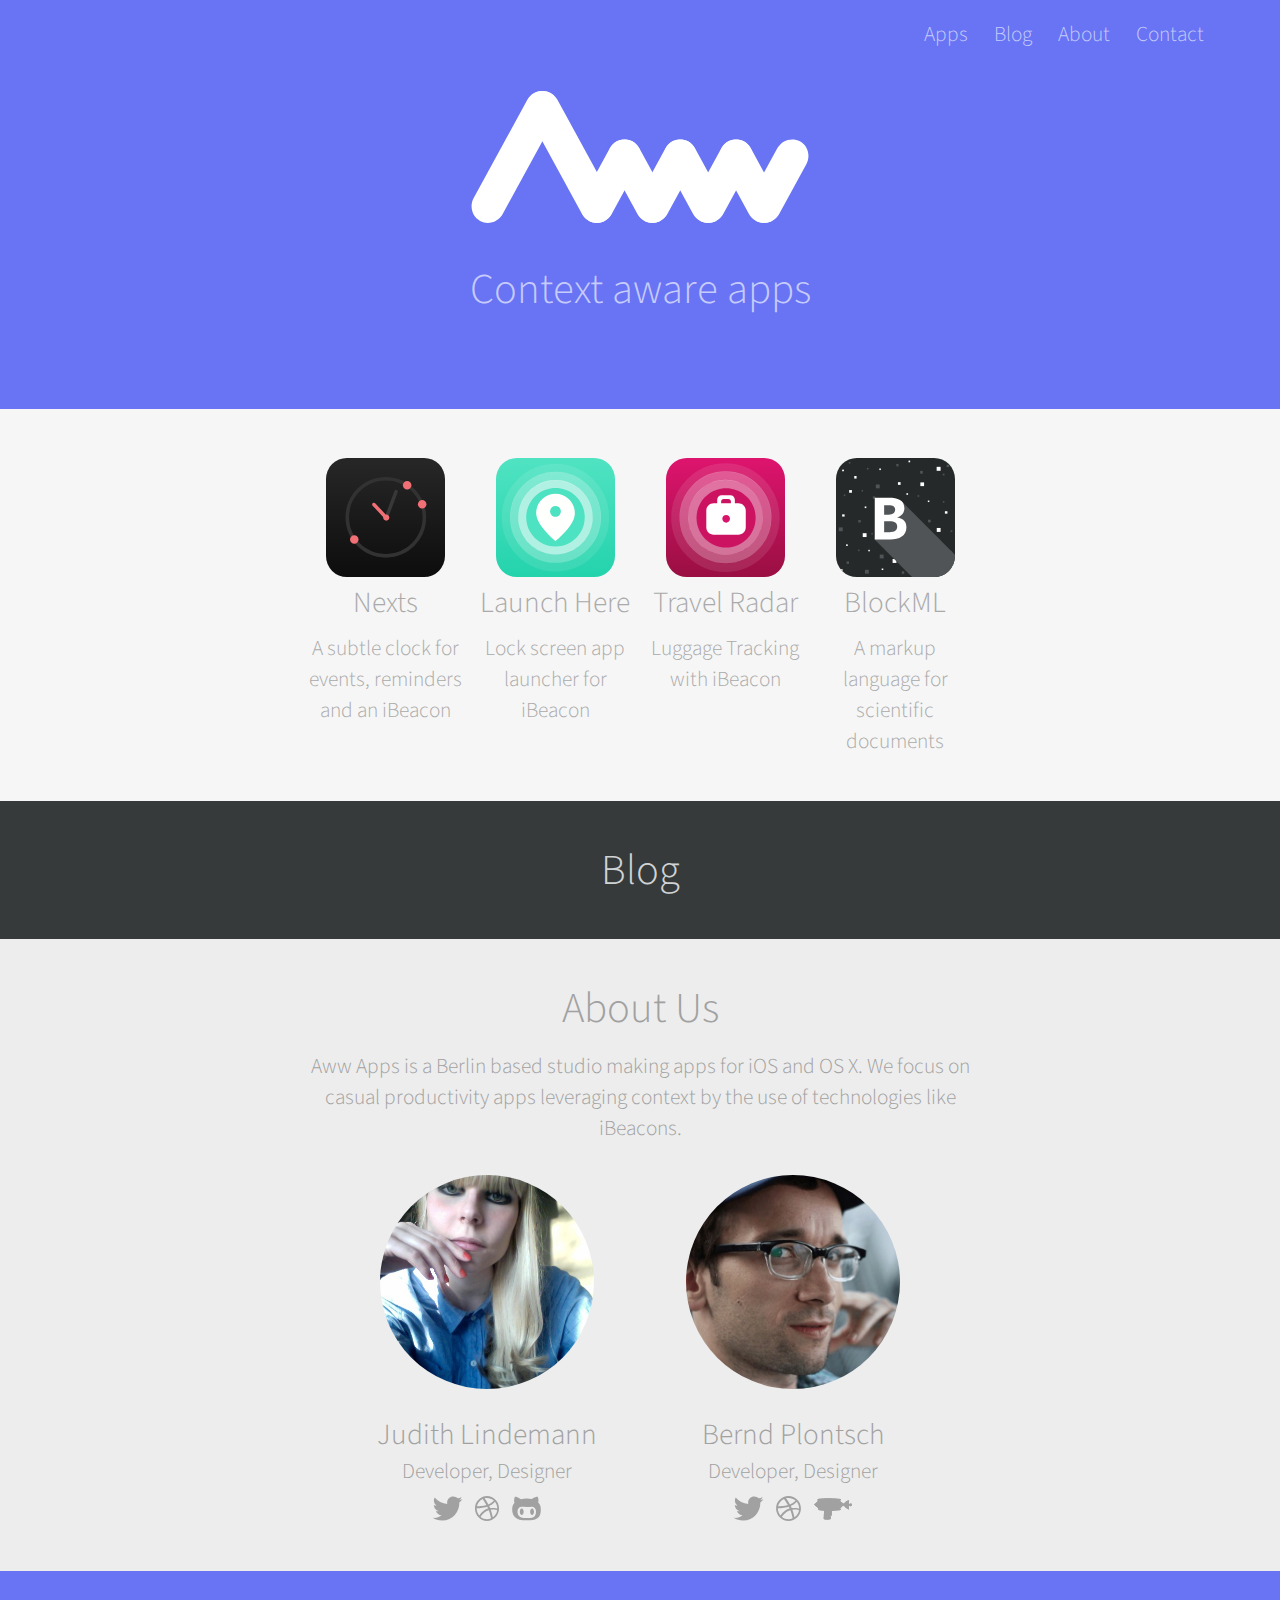
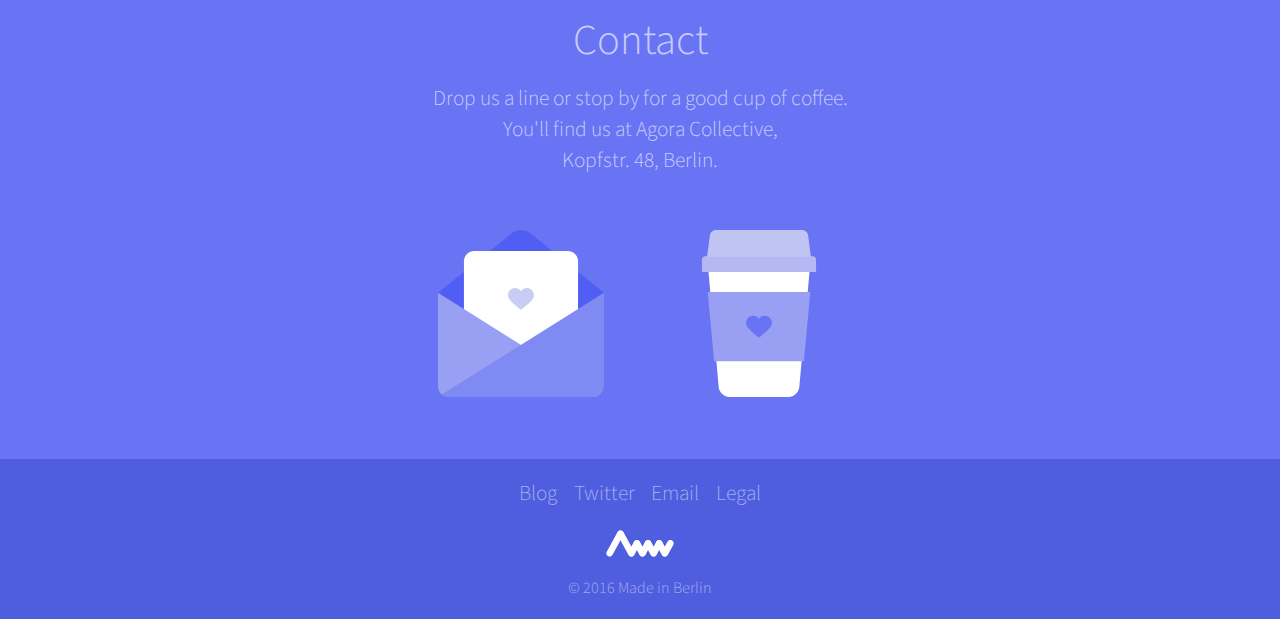
<file: index.html>
<!DOCTYPE html>

<!--
_______                         _______                        
___    |__      ____      __    ___    |_______________________
__  /| |_ | /| / /_ | /| / /    __  /| |__  __ \__  __ \_  ___/
_  ___ |_ |/ |/ /__ |/ |/ /     _  ___ |_  /_/ /_  /_/ /(__  ) 
/_/  |_|___/|__/ ____/|__/      /_/  |_|  .___/_  .___//____/  
                                       /_/     /_/             
-->

<html>
    <head>
        <meta http-equiv = 'Content-Type' content = 'text/html; charset=UTF-8'>
        <meta name="viewport" content="width=device-width, initial-scale=1, maximum-scale=1">
        <title>☆*Aww Apps*☆彡</title>
        <link rel="icon" href="images/favicon.ico" type="image/x-icon" />
        <!--///////////   CSS   ///////////-->
        <link href = 'style.css' type = 'text/css' rel = 'stylesheet' media = 'screen'/>
    </head>
    <body>
<!--
////////////////////////////////////////////////////////////////////////////
                                 HEADER                                
////////////////////////////////////////////////////////////////////////////
-->
        <div id = "header">
            <div class = "out">
                <!-- Navigation -->
                <ul>
                    <li><a href="#apps">Apps</a></li>
                    <li><a href="http://blog.awwapps.com" target="_blank">Blog</a></li>
                    <li><a href="#about">About</a></li>
                    <li><a href="#contact">Contact</a></li>
                </ul>

                <div class = "in">
                    <img src="images/logo.svg" alt = "logo">
                    <h1>Context aware apps</h1>
                </div>
            </div>
        </div>
<!--
////////////////////////////////////////////////////////////////////////////
                                   APPS                                
////////////////////////////////////////////////////////////////////////////
-->
        <div id = "apps">
            <div class = "out">
                <div class = "in">
                    
                    <div class = "grid">
                        <div class = "col">
                            <a href="http://nexts.awwapps.com" title="Nexts for iOS – A subtle clock for events, reminders and an iBeacon" target="_blank">
                                <img src="images/AppIcon_Nexts.svg" alt = "icon">
                                <h3>Nexts</h3>
                            </a>
                            <p>A subtle clock for events, reminders and an iBeacon</p>
                        </div>
                        <div class = "col">
                            <a href="http://launchhere.awwapps.com" title="Launch Here for iOS – Lock screen app launcher for iBeacon" target="_blank">
                                <img src="images/AppIcon_Placed.svg" alt = "icon">
                                <h3>Launch Here</h3>
                            </a>
                            <p>Lock screen app launcher for iBeacon</p>
                        </div>
                        <div class = "col">
                            <a href="http://travelradar.awwapps.com" title="Travel Radar for iOS – Luggage Tracking with iBeacon" target="_blank">
                                <img src="images/AppIcon_TravelRadar.svg" alt = "icon">
                                <h3>Travel Radar</h3>
                            </a>
                            <p>Luggage Tracking with iBeacon</p>
                        </div>
                        <div class = "col">
                            <a href="http://blockml.awwapps.com" title="BlockML – A markup language for scientific documents" target="_blank">
                                <img src="images/AppIcon_BlockML.svg" alt = "icon">
                                <h3>BlockML</h3>
                            </a>
                            <p>A markup language for scientific documents</p>
                        </div>
                    </div>
                </div>
            </div>
        </div>
<!--
////////////////////////////////////////////////////////////////////////////
                                   BLOG                               
////////////////////////////////////////////////////////////////////////////
-->
        <div id = "blog">
            <div class = "out">
                <div class = "in">
                    <a href="http://blog.awwapps.com" target="_blank">
                        <h1>Blog</h1>
                    </a>
                </div>
            </div>
        </div>

<!--
////////////////////////////////////////////////////////////////////////////
                                   ABOUT                              
////////////////////////////////////////////////////////////////////////////
-->
        <div id = "about">
            <div class = "out">
                <div class = "in">
                    <h1>About Us</h1>
                    <p>Aww Apps is a Berlin based studio making apps for iOS and OS X. We focus on casual productivity apps leveraging context by the use of technologies like iBeacons.</p>
                    <div class = "grid">
                        <div class = "col">
                            <img class = "face" src="images/judith.jpg" alt = "Face">
                            <h3>Judith Lindemann</h3>
                            <p>Developer, Designer</p>
                            <ul>
                                <li><a href="https://twitter.com/L_INDEMANN" target="_blank"><img src="images/twitter.svg"></a></li>
                                <li><a href="http://dribbble.com/LINDEMANN" target="_blank"><img src="images/dribbble.svg"></a></li>
                                <li><a href="https://github.com/Lindemann" target="_blank"><img src="images/git.svg"></a></li>
                            </ul>
                        </div>
                        <div class = "col">
                            <img class = "face" src="images/bernd.jpg" alt = "Face">
                            <h3>Bernd Plontsch</h3>
                            <p>Developer, Designer</p>
                            <ul>
                                <li><a href="https://twitter.com/berndplontsch" target="_blank"><img src="images/twitter.svg"></a></li>
                                <li><a href="http://dribbble.com/ohrobot" target="_blank"><img src="images/dribbble.svg"></a></li>
                                <li><a href="http://fiesefalle.de" target="_blank"><img class = "laser" src="images/blog.svg"></a></li>
                            </ul>
                        </div>
                    </div>
                </div>
            </div>
        </div>
<!--
////////////////////////////////////////////////////////////////////////////
                                 CONTACT                              
////////////////////////////////////////////////////////////////////////////
-->
        <div id = "contact">
            <div class = "out">
                <div class = "in">
                    <h1>Contact</h1>
                    <p>Drop us a line or stop by for a good cup of coffee. </br>You'll find us at Agora Collective, </br>Kopfstr. 48, Berlin.</p>
                    <div class = "grid">
                        <div class = "col">
                            <a href="mailto:Hello@AwwApps.com"><img src="images/mail.svg"></a>
                        </div>
                        <div class = "col">
                            <a href="http://goo.gl/maps/2XbIa" target="_blank"><img src="images/coffee.svg"></a>
                        </div>
                    </div>
                </div>
            </div>
        </div>

<!--
////////////////////////////////////////////////////////////////////////////
                                   FOOTER                                
////////////////////////////////////////////////////////////////////////////
-->
        <div id = "footer">
            <div class = "out">
                <div class = "in">
                    <ul>
                        <li><a href="http://blog.awwapps.com" target="_blank">Blog</a></li>
                        <li><a href="https://twitter.com/awwapps" target="_blank">Twitter</a></li>
                        <li><a href="mailto:Hello@AwwApps.com">Email</a></li>
                        <li><a href="impressum.html" target="_blank">Legal</a></li>
                    </ul>
                    <a href="index.html">
                        <img src="images/logo.svg" alt = "logo">
                    </a>
                    <p class = "small">© 2016 Made in Berlin</p>
                </div>
            </div>
        </div>
        <script>
            (function(i,s,o,g,r,a,m){i['GoogleAnalyticsObject']=r;i[r]=i[r]||function(){
            (i[r].q=i[r].q||[]).push(arguments)},i[r].l=1*new Date();a=s.createElement(o),
            m=s.getElementsByTagName(o)[0];a.async=1;a.src=g;m.parentNode.insertBefore(a,m)
            })(window,document,'script','//www.google-analytics.com/analytics.js','ga');

            ga('create', 'UA-43194424-1', 'awwapps.com');
            ga('send', 'pageview');
        </script>
    </body>
</html>
</file>
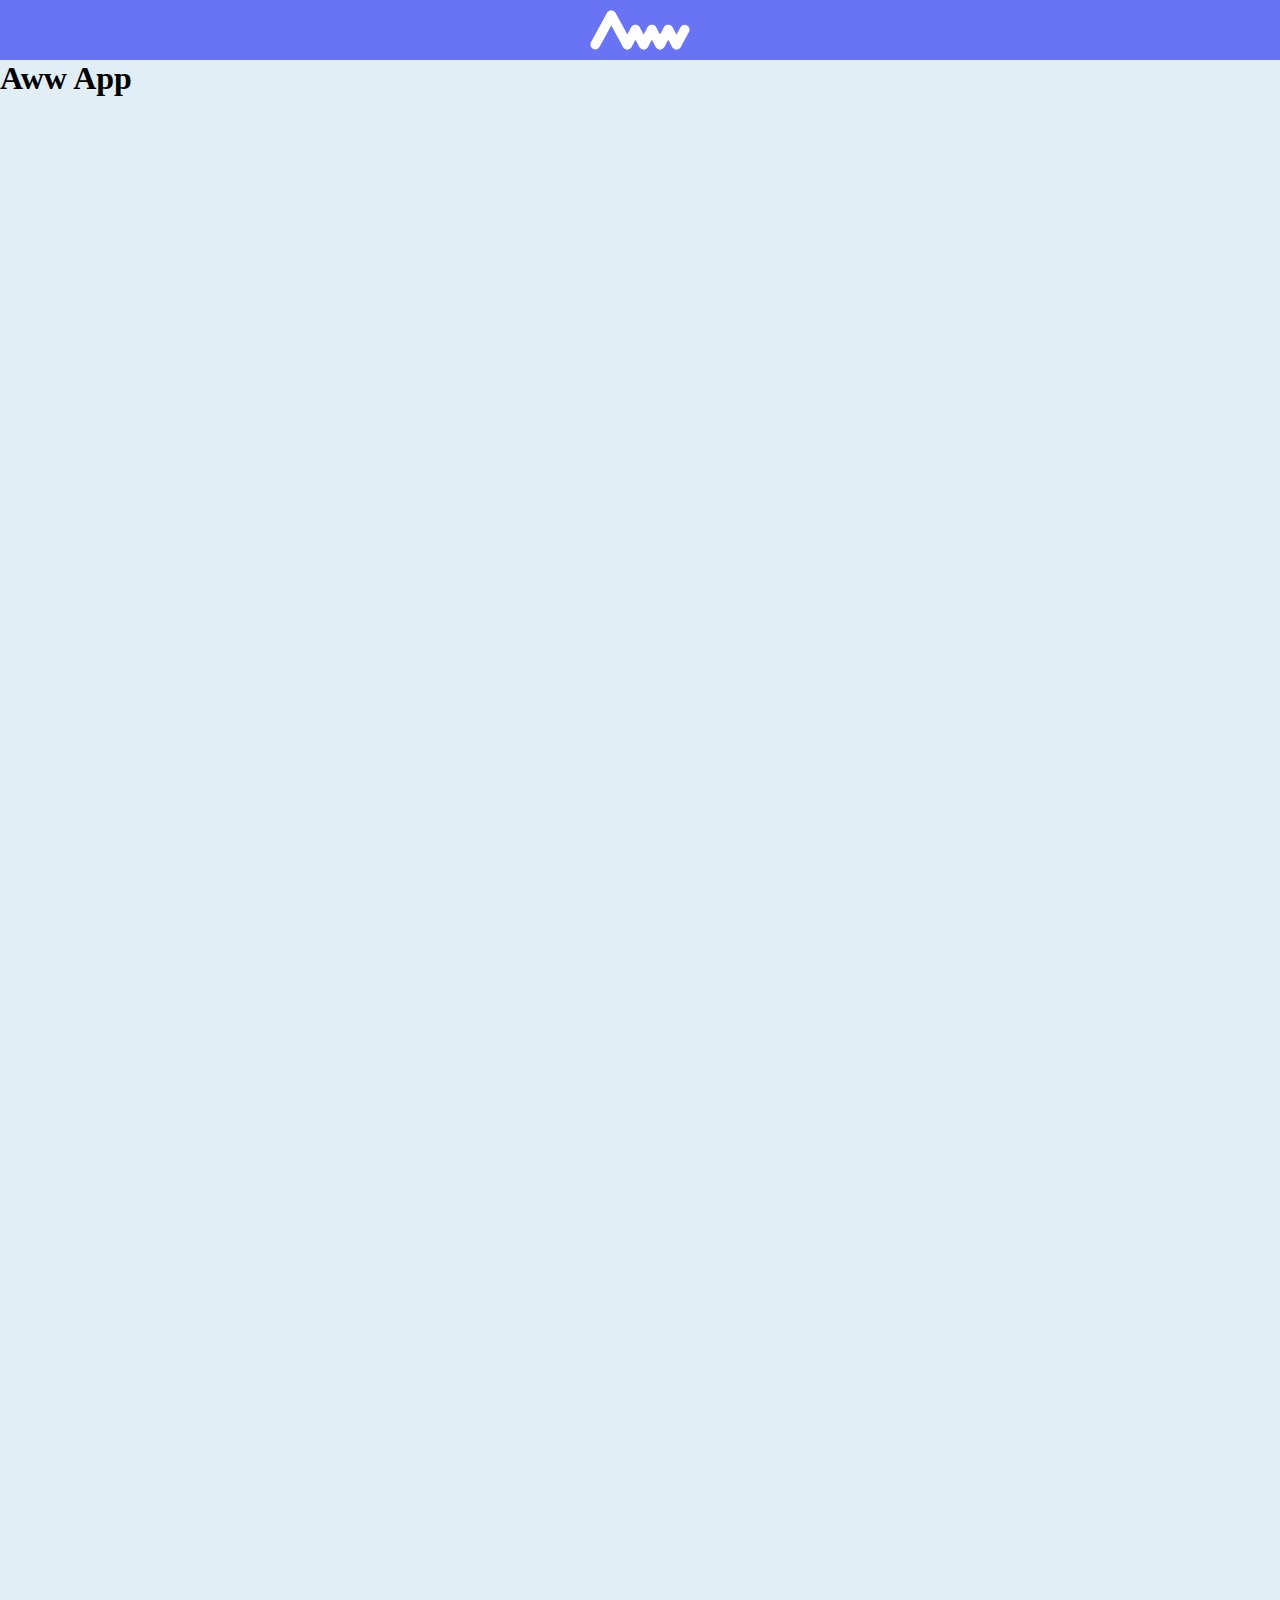
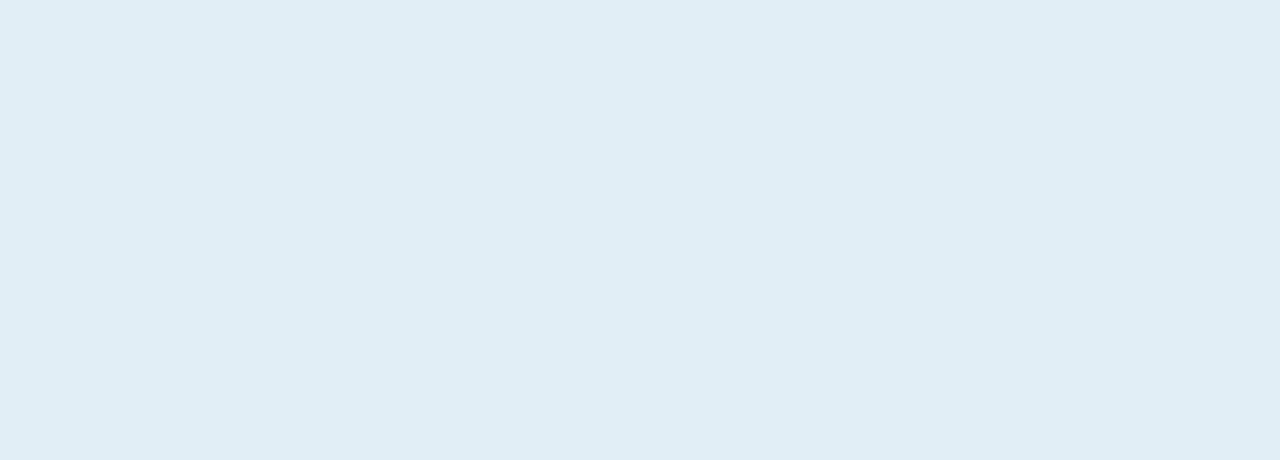
<file: Aww Bar/index.html>
<!DOCTYPE html>
<html>
    <head>
        <meta http-equiv = 'Content-Type' content = 'text/html; charset=UTF-8'>
        <title>Aww Bar</title>
        <link href = 'style.css' type = 'text/css' rel = 'stylesheet' media = 'screen'/>
    </head>
    <body>
<!--
////////////////////////////////////////////////////////////////////////////
                                AWW BAR                                
////////////////////////////////////////////////////////////////////////////
-->
        <div id = "awwBar">
            <a href="http://awwapps.com">
                <img src="awwBarLogo.svg" alt = "logo">
            </a>
        </div>
        
<!--
////////////////////////////////////////////////////////////////////////////
                                 HEADER                                
////////////////////////////////////////////////////////////////////////////
-->
        <div id = "header">
            <h1>Aww App</h1>
        </div>


        
    </body>
</html>
</file>
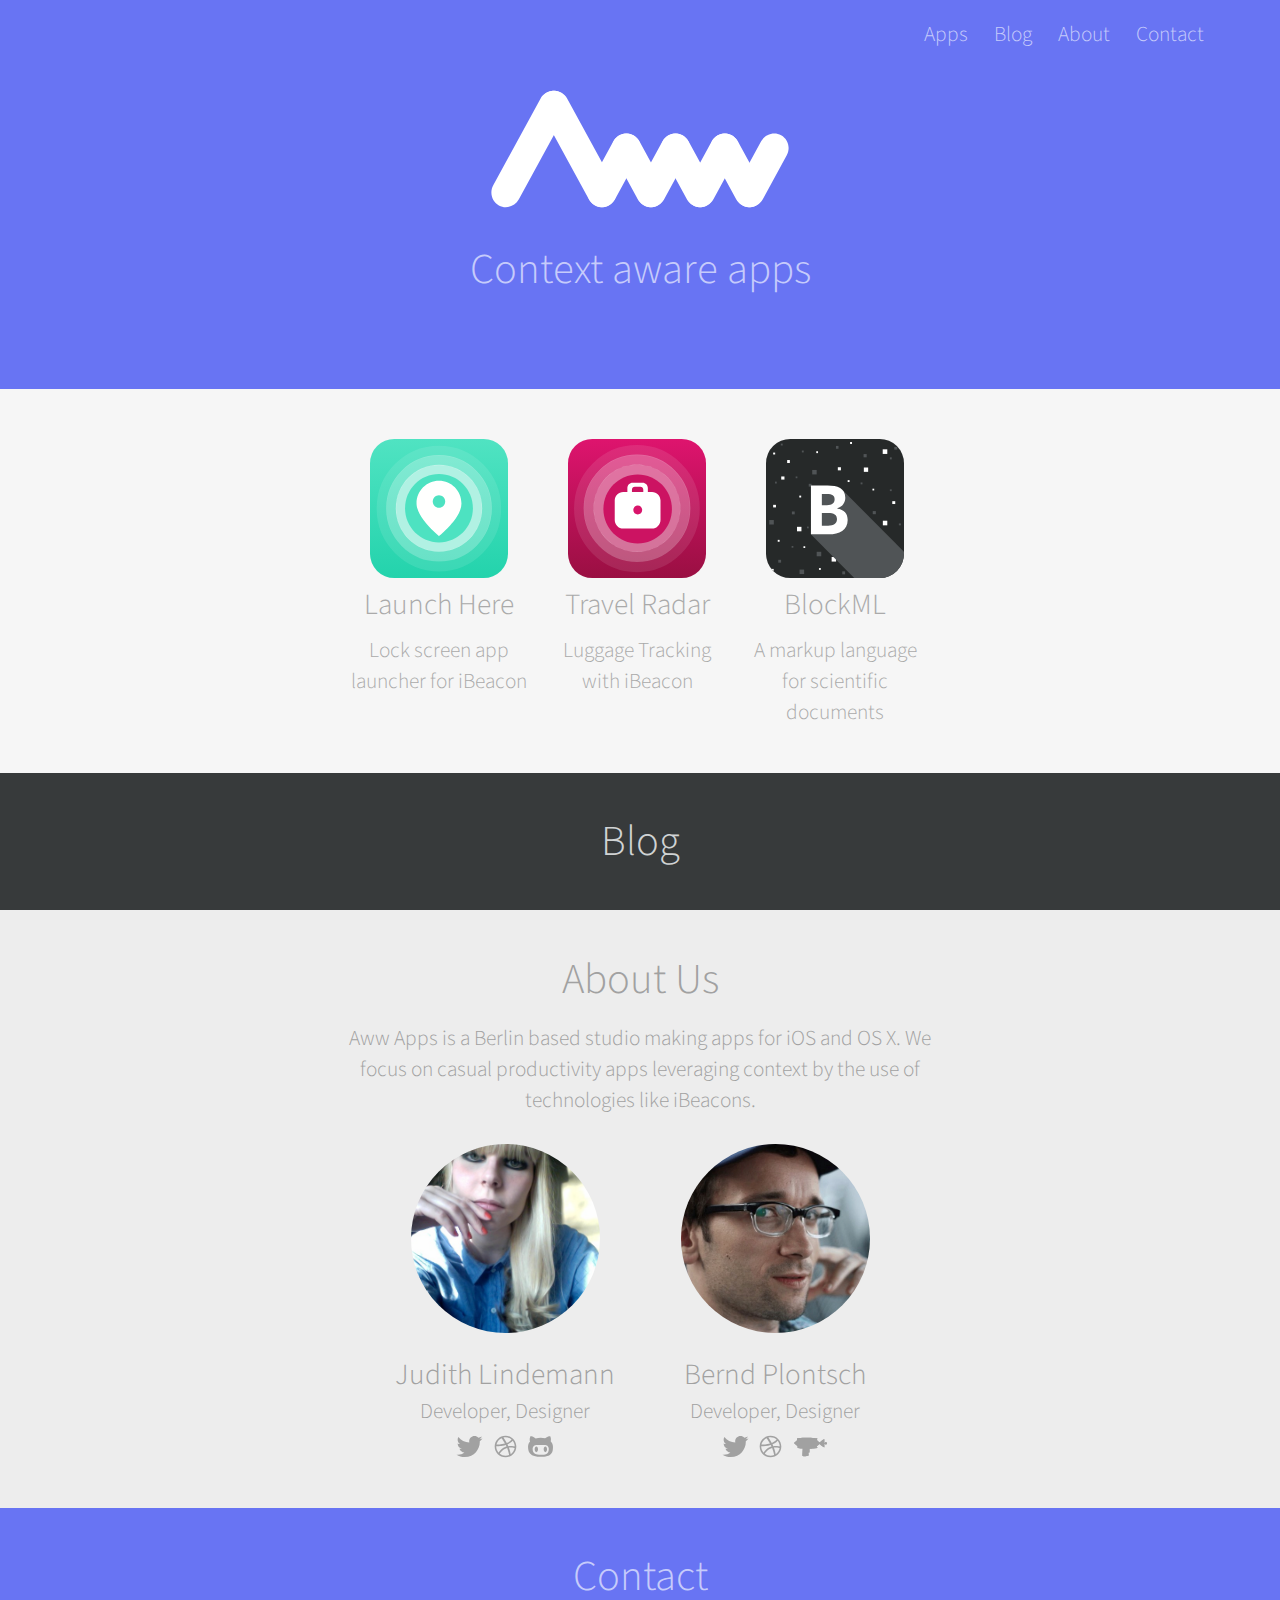
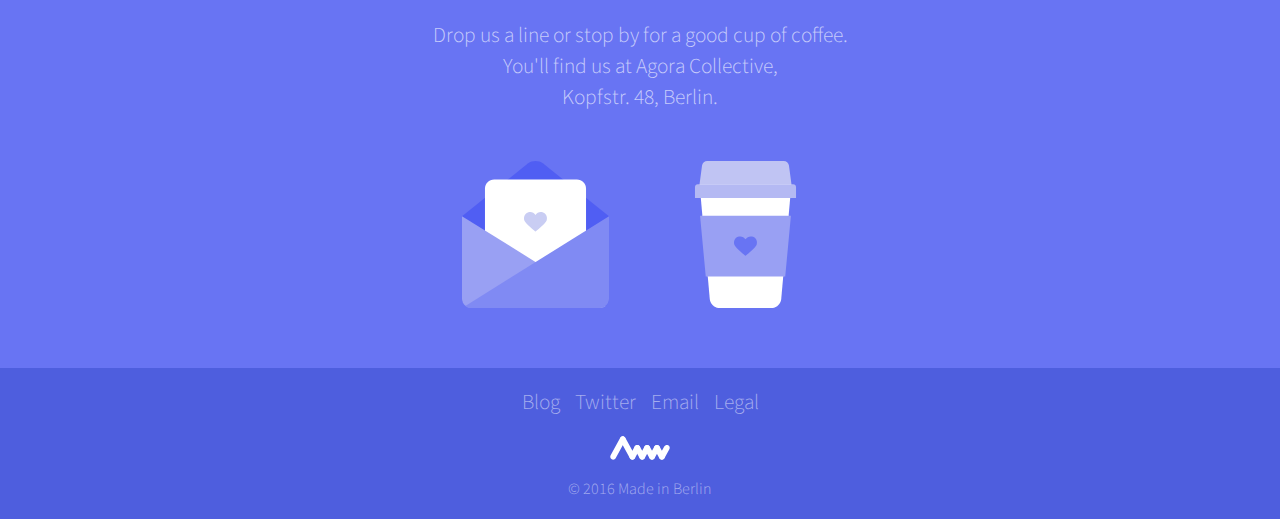
<file: Old Version/index.html>
<!DOCTYPE html>

<!--
_______                         _______                        
___    |__      ____      __    ___    |_______________________
__  /| |_ | /| / /_ | /| / /    __  /| |__  __ \__  __ \_  ___/
_  ___ |_ |/ |/ /__ |/ |/ /     _  ___ |_  /_/ /_  /_/ /(__  ) 
/_/  |_|___/|__/ ____/|__/      /_/  |_|  .___/_  .___//____/  
                                       /_/     /_/             
-->

<html>
    <head>
        <meta http-equiv = 'Content-Type' content = 'text/html; charset=UTF-8'>
        <meta name="viewport" content="width=device-width, initial-scale=1, maximum-scale=1">
        <title>☆*Aww Apps*☆彡</title>
        <link rel="icon" href="images/favicon.ico" type="image/x-icon" />
        <!--///////////   CSS   ///////////-->
        <link href = 'style.css' type = 'text/css' rel = 'stylesheet' media = 'screen'/>
    </head>
    <body>
<!--
////////////////////////////////////////////////////////////////////////////
                                 HEADER                                
////////////////////////////////////////////////////////////////////////////
-->
        <div id = "header">
            <div class = "out">
                <!-- Navigation -->
                <ul>
                    <li><a href="#apps">Apps</a></li>
                    <li><a href="http://blog.awwapps.com" target="_blank">Blog</a></li>
                    <li><a href="#about">About</a></li>
                    <li><a href="#contact">Contact</a></li>
                </ul>

                <div class = "in">
                    <img src="images/logo.svg" alt = "logo">
                    <h1>Context aware apps</h1>
                </div>
            </div>
        </div>
<!--
////////////////////////////////////////////////////////////////////////////
                                   APPS                                
////////////////////////////////////////////////////////////////////////////
-->
        <div id = "apps">
            <div class = "out">
                <div class = "in">
                    
                    <div class = "grid">
                        <div class = "col">
                            <a href="http://launchhere.awwapps.com" target="_blank">
                                <img src="images/AppIcon_Placed.svg" alt = "icon">
                                <h3>Launch Here</h3>
                            </a>
                            <p>Lock screen app launcher for iBeacon</p>
                        </div>
                        <div class = "col">
                            <a href="http://travelradar.awwapps.com" target="_blank">
                                <img src="images/AppIcon_TravelRadar.svg" alt = "icon">
                                <h3>Travel Radar</h3>
                            </a>
                            <p>Luggage Tracking with iBeacon</p>
                        </div>
                        <div class = "col">
                            <a href="http://blockml.awwapps.com" target="_blank">
                                <img src="images/AppIcon_BlockML.svg" alt = "icon">
                                <h3>BlockML</h3>
                            </a>
                            <p>A markup language for scientific documents</p>
                        </div>
                    </div>
                </div>
            </div>
        </div>
<!--
////////////////////////////////////////////////////////////////////////////
                                   BLOG                               
////////////////////////////////////////////////////////////////////////////
-->
        <div id = "blog">
            <div class = "out">
                <div class = "in">
                    <a href="http://blog.awwapps.com" target="_blank">
                        <h1>Blog</h1>
                    </a>
                </div>
            </div>
        </div>

<!--
////////////////////////////////////////////////////////////////////////////
                                   ABOUT                              
////////////////////////////////////////////////////////////////////////////
-->
        <div id = "about">
            <div class = "out">
                <div class = "in">
                    <h1>About Us</h1>
                    <p>Aww Apps is a Berlin based studio making apps for iOS and OS X. We focus on casual productivity apps leveraging context by the use of technologies like iBeacons.</p>
                    <div class = "grid">
                        <div class = "col">
                            <img class = "face" src="images/judith.jpg" alt = "Face">
                            <h3>Judith Lindemann</h3>
                            <p>Developer, Designer</p>
                            <ul>
                                <li><a href="https://twitter.com/L_INDEMANN" target="_blank"><img src="images/twitter.svg"></a></li>
                                <li><a href="http://dribbble.com/LINDEMANN" target="_blank"><img src="images/dribbble.svg"></a></li>
                                <li><a href="https://github.com/Lindemann" target="_blank"><img src="images/git.svg"></a></li>
                            </ul>
                        </div>
                        <div class = "col">
                            <img class = "face" src="images/bernd.jpg" alt = "Face">
                            <h3>Bernd Plontsch</h3>
                            <p>Developer, Designer</p>
                            <ul>
                                <li><a href="https://twitter.com/berndplontsch" target="_blank"><img src="images/twitter.svg"></a></li>
                                <li><a href="http://dribbble.com/ohrobot" target="_blank"><img src="images/dribbble.svg"></a></li>
                                <li><a href="http://fiesefalle.de" target="_blank"><img class = "laser" src="images/blog.svg"></a></li>
                            </ul>
                        </div>
                    </div>
                </div>
            </div>
        </div>
<!--
////////////////////////////////////////////////////////////////////////////
                                 CONTACT                              
////////////////////////////////////////////////////////////////////////////
-->
        <div id = "contact">
            <div class = "out">
                <div class = "in">
                    <h1>Contact</h1>
                    <p>Drop us a line or stop by for a good cup of coffee. </br>You'll find us at Agora Collective, </br>Kopfstr. 48, Berlin.</p>
                    <div class = "grid">
                        <div class = "col">
                            <a href="mailto:Hello@AwwApps.com"><img src="images/mail.svg"></a>
                        </div>
                        <div class = "col">
                            <a href="http://goo.gl/maps/2XbIa" target="_blank"><img src="images/coffee.svg"></a>
                        </div>
                    </div>
                </div>
            </div>
        </div>

<!--
////////////////////////////////////////////////////////////////////////////
                                   FOOTER                                
////////////////////////////////////////////////////////////////////////////
-->
        <div id = "footer">
            <div class = "out">
                <div class = "in">
                    <ul>
                        <li><a href="http://blog.awwapps.com" target="_blank">Blog</a></li>
                        <li><a href="https://twitter.com/awwapps" target="_blank">Twitter</a></li>
                        <li><a href="mailto:Hello@AwwApps.com">Email</a></li>
                        <li><a href="impressum.html" target="_blank">Legal</a></li>
                    </ul>
                    <a href="index.html">
                        <img src="images/logo.svg" alt = "logo">
                    </a>
                    <p class = "small">© 2016 Made in Berlin</p>
                </div>
            </div>
        </div>
        <script>
            (function(i,s,o,g,r,a,m){i['GoogleAnalyticsObject']=r;i[r]=i[r]||function(){
            (i[r].q=i[r].q||[]).push(arguments)},i[r].l=1*new Date();a=s.createElement(o),
            m=s.getElementsByTagName(o)[0];a.async=1;a.src=g;m.parentNode.insertBefore(a,m)
            })(window,document,'script','//www.google-analytics.com/analytics.js','ga');

            ga('create', 'UA-43194424-1', 'awwapps.com');
            ga('send', 'pageview');
        </script>
    </body>
</html>
</file>
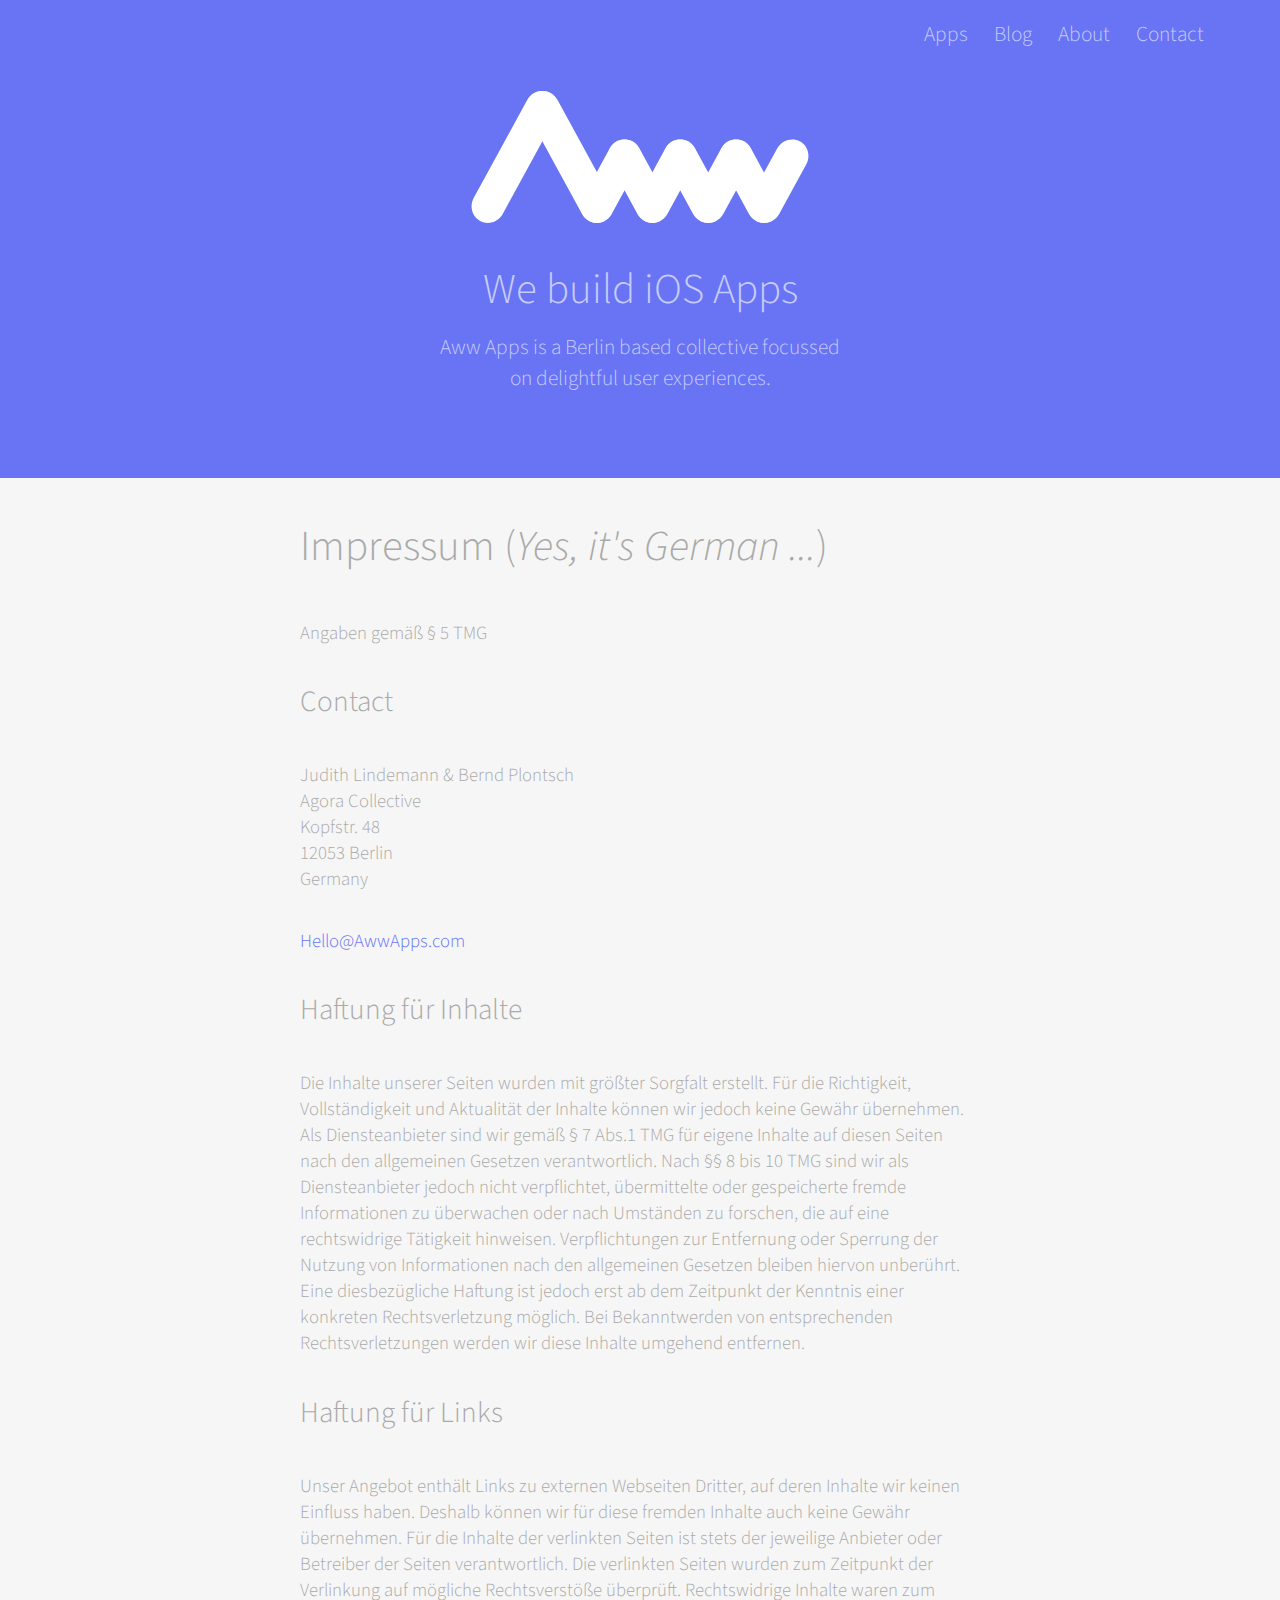
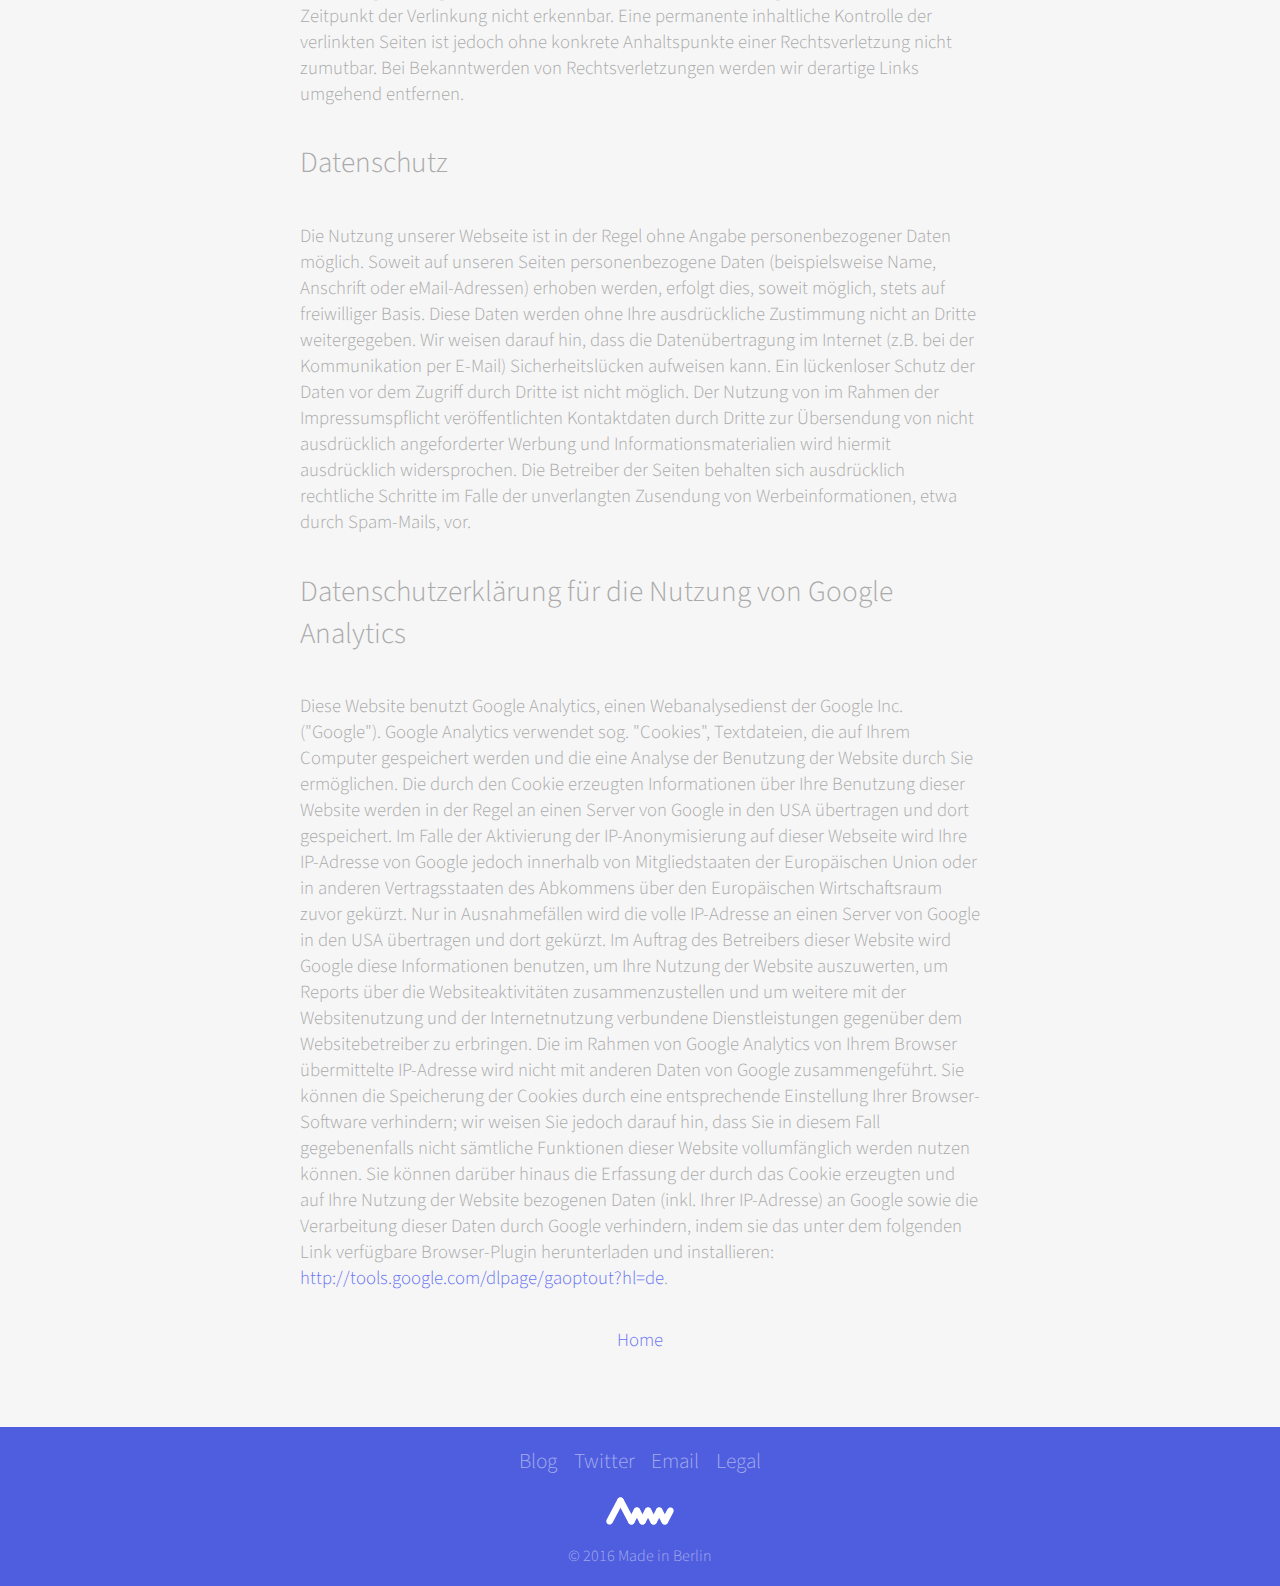
<file: impressum.html>
<!DOCTYPE html>

<!--
_______                         _______                        
___    |__      ____      __    ___    |_______________________
__  /| |_ | /| / /_ | /| / /    __  /| |__  __ \__  __ \_  ___/
_  ___ |_ |/ |/ /__ |/ |/ /     _  ___ |_  /_/ /_  /_/ /(__  ) 
/_/  |_|___/|__/ ____/|__/      /_/  |_|  .___/_  .___//____/  
                                       /_/     /_/             
-->

<html>
    <head>
        <meta http-equiv = 'Content-Type' content = 'text/html; charset=UTF-8'>
        <meta name="viewport" content="width=device-width, initial-scale=1, maximum-scale=1">
        <title>☆*Aww Apps*☆彡</title>
        <link rel="icon" href="images/favicon.ico" type="image/x-icon" />
        <!--///////////   CSS   ///////////-->
        <link href = 'style.css' type = 'text/css' rel = 'stylesheet' media = 'screen'/>
    </head>
    <body>
<!--
////////////////////////////////////////////////////////////////////////////
                                 HEADER                                
////////////////////////////////////////////////////////////////////////////
-->
        <div id = "header">
            <div class = "out">
                <!-- Navigation -->
                <ul>
                    <li><a href="./index.html#apps">Apps</a></li>
                    <li><a href="http://blog.awwapps.com" target="_blank">Blog</a></li>
                    <li><a href="./index.html#about">About</a></li>
                    <li><a href="./index.html#contact">Contact</a></li>
                </ul>

                <div class = "in">
                    <a href="index.html">
                        <img src="images/logo.svg" alt = "logo">
                    </a>
                    <h1>We build iOS Apps</h1>
                    <p>Aww Apps is a Berlin based collective focussed </br>on delightful user experiences.</p>
                </div>
            </div>
        </div>
<!--
////////////////////////////////////////////////////////////////////////////
                               IMPRESSUM                                
////////////////////////////////////////////////////////////////////////////
-->
        <div id = "impressum">
            <div class = "out">
                <div class = "in">
                    <h1>Impressum (<i>Yes, it's German ...</i>)</h1>

                    <p>Angaben gemäß § 5 TMG</p>

                    <h3>Contact</h3>

                    <p>
                    Judith Lindemann & Bernd Plontsch
                    <br>
                    Agora Collective
                    <br>
                    Kopfstr. 48
                    <br>
                    12053 Berlin
                    <br>
                    Germany</p>

                    <p><a href="mailto:Hello@AwwApps.com">Hello@AwwApps.com</a></p>

                    <h3>Haftung für Inhalte</h3>

                    <p>Die Inhalte unserer Seiten wurden mit größter Sorgfalt erstellt. Für die Richtigkeit, Vollständigkeit und Aktualität der Inhalte können wir jedoch keine Gewähr übernehmen. Als Diensteanbieter sind wir gemäß § 7 Abs.1 TMG für eigene Inhalte auf diesen Seiten nach den allgemeinen Gesetzen verantwortlich. Nach §§ 8 bis 10 TMG sind wir als Diensteanbieter jedoch nicht verpflichtet, übermittelte oder gespeicherte fremde Informationen zu überwachen oder nach Umständen zu forschen, die auf eine rechtswidrige Tätigkeit hinweisen. Verpflichtungen zur Entfernung oder Sperrung der Nutzung von Informationen nach den allgemeinen Gesetzen bleiben hiervon unberührt. Eine diesbezügliche Haftung ist jedoch erst ab dem Zeitpunkt der Kenntnis einer konkreten Rechtsverletzung möglich. Bei Bekanntwerden von entsprechenden Rechtsverletzungen werden wir diese Inhalte umgehend entfernen.</p>

                    <h3>Haftung für Links</h3>
                    
                    <p>Unser Angebot enthält Links zu externen Webseiten Dritter, auf deren Inhalte wir keinen Einfluss haben. Deshalb können wir für diese fremden Inhalte auch keine Gewähr übernehmen. Für die Inhalte der verlinkten Seiten ist stets der jeweilige Anbieter oder Betreiber der Seiten verantwortlich. Die verlinkten Seiten wurden zum Zeitpunkt der Verlinkung auf mögliche Rechtsverstöße überprüft. Rechtswidrige Inhalte waren zum Zeitpunkt der Verlinkung nicht erkennbar. Eine permanente inhaltliche Kontrolle der verlinkten Seiten ist jedoch ohne konkrete Anhaltspunkte einer Rechtsverletzung nicht zumutbar. Bei Bekanntwerden von Rechtsverletzungen werden wir derartige Links umgehend entfernen.</p>

                    <h3>Datenschutz</h3>
                    <p>Die Nutzung unserer Webseite ist in der Regel ohne Angabe personenbezogener Daten möglich. Soweit auf unseren Seiten personenbezogene Daten (beispielsweise Name, Anschrift oder eMail-Adressen) erhoben werden, erfolgt dies, soweit möglich, stets auf freiwilliger Basis. Diese Daten werden ohne Ihre ausdrückliche Zustimmung nicht an Dritte weitergegeben. Wir weisen darauf hin, dass die Datenübertragung im Internet (z.B. bei der Kommunikation per E-Mail) Sicherheitslücken aufweisen kann. Ein lückenloser Schutz der Daten vor dem Zugriff durch Dritte ist nicht möglich. Der Nutzung von im Rahmen der Impressumspflicht veröffentlichten Kontaktdaten durch Dritte zur Übersendung von nicht ausdrücklich angeforderter Werbung und Informationsmaterialien wird hiermit ausdrücklich widersprochen. Die Betreiber der Seiten behalten sich ausdrücklich rechtliche Schritte im Falle der unverlangten Zusendung von Werbeinformationen, etwa durch Spam-Mails, vor.</p>

                    <h3>Datenschutzerklärung für die Nutzung von Google Analytics</h3>
                    <p>Diese Website benutzt Google Analytics, einen Webanalysedienst der Google Inc. ("Google"). Google Analytics verwendet sog. "Cookies", Textdateien, die auf Ihrem Computer gespeichert werden und die eine Analyse der Benutzung der Website durch Sie ermöglichen. Die durch den Cookie erzeugten Informationen über Ihre Benutzung dieser Website werden in der Regel an einen Server von Google in den USA übertragen und dort gespeichert. Im Falle der Aktivierung der IP-Anonymisierung auf dieser Webseite wird Ihre IP-Adresse von Google jedoch innerhalb von Mitgliedstaaten der Europäischen Union oder in anderen Vertragsstaaten des Abkommens über den Europäischen Wirtschaftsraum zuvor gekürzt. Nur in Ausnahmefällen wird die volle IP-Adresse an einen Server von Google in den USA übertragen und dort gekürzt. Im Auftrag des Betreibers dieser Website wird Google diese Informationen benutzen, um Ihre Nutzung der Website auszuwerten, um Reports über die Websiteaktivitäten zusammenzustellen und um weitere mit der Websitenutzung und der Internetnutzung verbundene Dienstleistungen gegenüber dem Websitebetreiber zu erbringen. Die im Rahmen von Google Analytics von Ihrem Browser übermittelte IP-Adresse wird nicht mit anderen Daten von Google zusammengeführt. Sie können die Speicherung der Cookies durch eine entsprechende Einstellung Ihrer Browser-Software verhindern; wir weisen Sie jedoch darauf hin, dass Sie in diesem Fall gegebenenfalls nicht sämtliche Funktionen dieser Website vollumfänglich werden nutzen können. Sie können darüber hinaus die Erfassung der durch das Cookie erzeugten und auf Ihre Nutzung der Website bezogenen Daten (inkl. Ihrer IP-Adresse) an Google sowie die Verarbeitung dieser Daten durch Google verhindern, indem sie das unter dem folgenden Link verfügbare Browser-Plugin herunterladen und installieren: <a href="http://tools.google.com/dlpage/gaoptout?hl=de">http://tools.google.com/dlpage/gaoptout?hl=de</a>.</p>

                    <p id="home"><a href="/">Home</a></p>
                </div>
            </div>
        </div>
<!--
////////////////////////////////////////////////////////////////////////////
                                   FOOTER                                
////////////////////////////////////////////////////////////////////////////
-->
        <div id = "footer">
            <div class = "out">
                <div class = "in">
                    <ul>
                        <li><a href="http://blog.awwapps.com" target="_blank">Blog</a></li>
                        <li><a href="https://twitter.com/awwapps" target="_blank">Twitter</a></li>
                        <li><a href="mailto:Hello@AwwApps.com">Email</a></li>
                        <li><a href="impressum.html" target="_blank">Legal</a></li>
                    </ul>
                    <a href="index.html">
                        <img src="images/logo.svg" alt = "logo">
                    </a>
                    <p class = "small">© 2016 Made in Berlin</p>
                </div>
            </div>
        </div>
    </body>
</html>
</file>
<file: style.css>
/*
_______                         _______                        
___    |__      ____      __    ___    |_______________________
__  /| |_ | /| / /_ | /| / /    __  /| |__  __ \__  __ \_  ___/
_  ___ |_ |/ |/ /__ |/ |/ /     _  ___ |_  /_/ /_  /_/ /(__  ) 
/_/  |_|___/|__/ ____/|__/      /_/  |_|  .___/_  .___//____/  
                                       /_/     /_/             
*/
/*////////////////////////////////////////////////////////////////////////////*/
/*                                   IMPORTS                                  */
/*////////////////////////////////////////////////////////////////////////////*/
@import url(http://fonts.googleapis.com/css?family=Source+Sans+Pro:200,300,400,600,700,900,200italic,300italic,400italic,600italic,700italic,900italic);
/*////////////////////////////////////////////////////////////////////////////*/
/*                                   RESET                                    */
/*////////////////////////////////////////////////////////////////////////////*/
* {
  margin: 0;
  padding: 0; }

h1, h2, h3, h4, h5, h6, p, li {
  font-weight: 300; }

a {
  text-decoration: none;
  color: inherit; }

html {
  -webkit-font-smoothing: antialiased; }

/*////////////////////////////////////////////////////////////////////////////*/
/*                       SASS VARS, MIXINS AND FUNCTIONS                      */
/*////////////////////////////////////////////////////////////////////////////*/
/* Responsive Breakpoints */
/*////////////////////////////////////////////////////////////////////////////*/
/*                                   GENERAL                                  */
/*////////////////////////////////////////////////////////////////////////////*/
.in {
  display: block;
  margin: 0 auto;
  width: 90%;
  max-width: 680px; }

body {
  font-family: 'Source Sans Pro', sans-serif; }

h1 {
  /* Default Screen*/
  font-size: 32pt;
  padding-bottom: 0.3em;
  text-align: center; }
  @media screen and (max-width: 768px), screen and (max-device-width: 768px) {
    h1 {
      font-size: 24pt; } }
  @media screen and (max-width: 479px), screen and (max-device-width: 479px) and (orientation: portrait) {
    h1 {
      font-size: 21.33333pt; } }

h2 {
  /* Default Screen*/
  font-size: 28pt;
  padding-bottom: 0.3em;
  text-align: center; }
  @media screen and (max-width: 768px), screen and (max-device-width: 768px) {
    h2 {
      font-size: 21pt; } }
  @media screen and (max-width: 479px), screen and (max-device-width: 479px) and (orientation: portrait) {
    h2 {
      font-size: 18.66667pt; } }

h3 {
  /* Default Screen*/
  font-size: 22pt;
  padding-bottom: 0.3em;
  text-align: center; }
  @media screen and (max-width: 768px), screen and (max-device-width: 768px) {
    h3 {
      font-size: 16.5pt; } }
  @media screen and (max-width: 479px), screen and (max-device-width: 479px) and (orientation: portrait) {
    h3 {
      font-size: 14.66667pt; } }

p, li {
  /* Default Screen*/
  font-size: 16pt;
  padding-bottom: 0.3em;
  text-align: center; }
  @media screen and (max-width: 768px), screen and (max-device-width: 768px) {
    p, li {
      font-size: 12pt; } }
  @media screen and (max-width: 479px), screen and (max-device-width: 479px) and (orientation: portrait) {
    p, li {
      font-size: 10.66667pt; } }

::selection {
  background-color: #3E38F3;
  color: #cac8fc; }

@media screen and (max-width: 600px), screen and (max-device-width: 600px) {
  br {
    display: none; } }
/*////////////////////////////////////////////////////////////////////////////*/
/*                                    HEADER                                  */
/*////////////////////////////////////////////////////////////////////////////*/
#header {
  background-color: #6874F3;
  padding: 6% 0;
  color: #c6cbfb;
  /* Navigation */
  padding-top: 1.5%; }
  #header a:hover {
    color: #979ff7; }
  #header img {
    display: block;
    margin: 0 auto;
    width: 50%;
    padding-bottom: 5%; }
  #header ul {
    list-style: none;
    display: block;
    margin: 0 auto;
    width: 90%;
    text-align: right;
    padding-bottom: 3%; }
    @media screen and (max-width: 600px), screen and (max-device-width: 600px) {
      #header ul {
        text-align: center;
        padding-bottom: 6%; }
        #header ul li {
          /* Default Screen*/
          font-size: 20pt;
          padding-bottom: 0.3em;
          text-align: center;
          margin: 0 3%; } }
    @media screen and (max-width: 600px) and (max-width: 768px), screen and (max-device-width: 600px) and (max-width: 768px), screen and (max-width: 600px) and (max-device-width: 768px), screen and (max-device-width: 600px) and (max-device-width: 768px) {
      #header ul li {
        font-size: 15pt; } }
    @media screen and (max-width: 600px) and (max-width: 479px), screen and (max-device-width: 600px) and (max-width: 479px), screen and (max-width: 600px) and (max-device-width: 479px) and (orientation: portrait), screen and (max-device-width: 600px) and (max-device-width: 479px) and (orientation: portrait) {
      #header ul li {
        font-size: 13.33333pt; } }

  #header li {
    margin: 0 1%;
    display: inline; }

/*////////////////////////////////////////////////////////////////////////////*/
/*                                    APPS                                    */
/*////////////////////////////////////////////////////////////////////////////*/
#apps {
  background-color: #F6F6F6;
  padding: 3% 0;
  color: #aaaaaa; }
  #apps a:hover {
    color: #767676; }
  #apps .grid {
    display: block;
    margin: 0 auto;
    width: 100%;
    overflow: hidden; }
  #apps .col {
    float: left;
    width: 25%; }
  @media screen and (max-width: 479px), screen and (max-device-width: 479px) and (orientation: portrait) {
    #apps .col {
      float: none;
      display: block;
      margin: 0 auto;
      width: 80%; } }
  #apps img {
    display: block;
    margin: 0 auto;
    width: 70%;
    border-radius: 17.54386%;
    margin: 6% auto 3% auto; }
  #apps p {
    margin: 0 5%; }

/*////////////////////////////////////////////////////////////////////////////*/
/*                                    BLOG                                    */
/*////////////////////////////////////////////////////////////////////////////*/
#blog {
  background-color: #373A3B;
  padding: 3% 0;
  color: #d0d3d4; }
  #blog a:hover {
    color: #9ca1a2; }
  #blog h1 {
    padding-bottom: 0; }

/*////////////////////////////////////////////////////////////////////////////*/
/*                                    ABOUT                                   */
/*////////////////////////////////////////////////////////////////////////////*/
#about {
  background-color: #EDEDED;
  padding: 3% 0;
  color: #a1a1a1; }
  #about a:hover {
    color: #6e6e6e; }
  #about .grid {
    display: block;
    margin: 0 auto;
    width: 90%;
    overflow: hidden; }
  #about .col {
    float: left;
    width: 50%; }
  #about .face {
    display: block;
    margin: 0 auto;
    width: 70%;
    border-radius: 100%;
    margin: 8% auto 8% auto; }
  #about ul {
    list-style: none;
    display: block;
    margin: 0 auto;
    width: 100%;
    text-align: center; }
  #about li {
    margin: 0 1%;
    display: inline; }
    #about li img {
      width: 10%; }
    #about li a img:hover {
      opacity: 0.6; }
    #about li .laser {
      width: 13%; }
  #about h3 {
    padding-bottom: 0; }
  @media screen and (max-width: 479px), screen and (max-device-width: 479px) and (orientation: portrait) {
    #about .col {
      float: none;
      display: block;
      margin: 0 auto;
      width: 80%; } }

/*////////////////////////////////////////////////////////////////////////////*/
/*                                    CONTACT                                 */
/*////////////////////////////////////////////////////////////////////////////*/
#contact {
  background-color: #6874F3;
  padding: 3% 0;
  color: #c6cbfb; }
  #contact a:hover {
    color: #D0FE02; }
  #contact .grid {
    display: block;
    margin: 0 auto;
    width: 70%;
    overflow: hidden; }
  #contact .col {
    float: left;
    width: 50%; }
  @media screen and (max-width: 479px), screen and (max-device-width: 479px) and (orientation: portrait) {
    #contact .col {
      float: none;
      display: block;
      margin: 0 auto;
      width: 80%; } }
  #contact img {
    display: block;
    margin: 0 auto;
    width: 70%;
    margin: 20% auto 10% auto; }
  #contact a img:hover {
    opacity: 0.6; }

/*////////////////////////////////////////////////////////////////////////////*/
/*                                   LEGAL                                    */
/*////////////////////////////////////////////////////////////////////////////*/
#impressum {
  background-color: #F6F6F6;
  padding: 3% 0;
  color: #aaaaaa; }
  #impressum a:hover {
    color: #0e1db4; }
  #impressum h1, #impressum h2, #impressum h3, #impressum p, #impressum a {
    text-align: left; }
  #impressum p {
    font-size: 14pt;
    margin: 30px 0;
    line-height: marginAndLineHeight; }
    @media screen and (max-width: 768px), screen and (max-device-width: 768px) and (orientation: portrait) {
      #impressum p {
        font-size: 10.5pt;
        margin: 22.5px 0;
        line-height: 22.5px; } }
    @media screen and (max-width: 479px), screen and (max-device-width: 479px) and (orientation: portrait) {
      #impressum p {
        font-size: 9.33333pt;
        margin: 20px 0;
        line-height: 20px; } }
    @media screen and (max-width: 600px), screen and (max-device-width: 600px) {
      #impressum p br {
        display: inline; } }
  #impressum a {
    color: #6874F3; }
  #impressum #home {
    text-align: center; }

/*////////////////////////////////////////////////////////////////////////////*/
/*                                  FOOTER                                    */
/*////////////////////////////////////////////////////////////////////////////*/
#footer {
  background-color: #4E5EDE;
  padding: 1.5% 0;
  color: #a4acee; }
  #footer a:hover {
    color: #7985e6; }
  #footer img {
    display: block;
    margin: 0 auto;
    width: 10%;
    padding: 3% 0; }
  #footer a img:hover {
    opacity: 0.6; }
  #footer ul {
    list-style: none;
    display: block;
    margin: 0 auto;
    width: 100%;
    text-align: center; }
  #footer li {
    margin: 0 1%;
    display: inline; }
  #footer .small {
    /* Default Screen*/
    font-size: 12pt;
    padding-bottom: 0.3em;
    text-align: center;
    padding-bottom: 0; }
    @media screen and (max-width: 768px), screen and (max-device-width: 768px) {
      #footer .small {
        font-size: 9pt; } }
    @media screen and (max-width: 479px), screen and (max-device-width: 479px) and (orientation: portrait) {
      #footer .small {
        font-size: 8pt; } }

/*# sourceMappingURL=style.css.map */
</file>
<file: Aww Bar/style.css>
* {
  margin: 0;
  padding: 0; }

#header {
  background-color: #E2EEF5;
  height: 2000px; }

/*////////////////////////////////////////////////////////////////////////////*/
/*                                 AWW BAR                                    */
/*////////////////////////////////////////////////////////////////////////////*/
#awwBar {
  height: 60px;
  background-color: #6874F4;
  position: fixed;
  top: 0;
  width: 100%; }
  #awwBar img {
    display: block;
    margin: 0 auto;
    height: 40px;
    padding: 10px 0px; }

body:nth-child(2) {
  margin-top: 60px; }
</file>
<file: Old Version/style.css>
/*
_______                         _______                        
___    |__      ____      __    ___    |_______________________
__  /| |_ | /| / /_ | /| / /    __  /| |__  __ \__  __ \_  ___/
_  ___ |_ |/ |/ /__ |/ |/ /     _  ___ |_  /_/ /_  /_/ /(__  ) 
/_/  |_|___/|__/ ____/|__/      /_/  |_|  .___/_  .___//____/  
                                       /_/     /_/             
*/
/*////////////////////////////////////////////////////////////////////////////*/
/*                                   IMPORTS                                  */
/*////////////////////////////////////////////////////////////////////////////*/
@import url(http://fonts.googleapis.com/css?family=Source+Sans+Pro:200,300,400,600,700,900,200italic,300italic,400italic,600italic,700italic,900italic);
/*////////////////////////////////////////////////////////////////////////////*/
/*                                   RESET                                    */
/*////////////////////////////////////////////////////////////////////////////*/
* {
  margin: 0;
  padding: 0; }

h1, h2, h3, h4, h5, h6, p, li {
  font-weight: 300; }

a {
  text-decoration: none;
  color: inherit; }

html {
  -webkit-font-smoothing: antialiased; }

/*////////////////////////////////////////////////////////////////////////////*/
/*                       SASS VARS, MIXINS AND FUNCTIONS                      */
/*////////////////////////////////////////////////////////////////////////////*/
/* Responsive Breakpoints */
/*////////////////////////////////////////////////////////////////////////////*/
/*                                   GENERAL                                  */
/*////////////////////////////////////////////////////////////////////////////*/
.in {
  display: block;
  margin: 0 auto;
  width: 70%;
  max-width: 600px; }

body {
  font-family: 'Source Sans Pro', sans-serif; }

h1 {
  /* Default Screen*/
  font-size: 32pt;
  padding-bottom: 0.3em;
  text-align: center; }
  @media screen and (max-width: 768px), screen and (max-device-width: 768px) {
    h1 {
      font-size: 24pt; } }
  @media screen and (max-width: 479px), screen and (max-device-width: 479px) and (orientation: portrait) {
    h1 {
      font-size: 21.33333pt; } }

h2 {
  /* Default Screen*/
  font-size: 28pt;
  padding-bottom: 0.3em;
  text-align: center; }
  @media screen and (max-width: 768px), screen and (max-device-width: 768px) {
    h2 {
      font-size: 21pt; } }
  @media screen and (max-width: 479px), screen and (max-device-width: 479px) and (orientation: portrait) {
    h2 {
      font-size: 18.66667pt; } }

h3 {
  /* Default Screen*/
  font-size: 22pt;
  padding-bottom: 0.3em;
  text-align: center; }
  @media screen and (max-width: 768px), screen and (max-device-width: 768px) {
    h3 {
      font-size: 16.5pt; } }
  @media screen and (max-width: 479px), screen and (max-device-width: 479px) and (orientation: portrait) {
    h3 {
      font-size: 14.66667pt; } }

p, li {
  /* Default Screen*/
  font-size: 16pt;
  padding-bottom: 0.3em;
  text-align: center; }
  @media screen and (max-width: 768px), screen and (max-device-width: 768px) {
    p, li {
      font-size: 12pt; } }
  @media screen and (max-width: 479px), screen and (max-device-width: 479px) and (orientation: portrait) {
    p, li {
      font-size: 10.66667pt; } }

::selection {
  background-color: #3E38F3;
  color: #cac8fc; }

@media screen and (max-width: 600px), screen and (max-device-width: 600px) {
  br {
    display: none; } }
/*////////////////////////////////////////////////////////////////////////////*/
/*                                    HEADER                                  */
/*////////////////////////////////////////////////////////////////////////////*/
#header {
  background-color: #6874F3;
  padding: 6% 0;
  color: #c6cbfb;
  /* Navigation */
  padding-top: 1.5%; }
  #header a:hover {
    color: #979ff7; }
  #header img {
    display: block;
    margin: 0 auto;
    width: 50%;
    padding-bottom: 5%; }
  #header ul {
    list-style: none;
    display: block;
    margin: 0 auto;
    width: 90%;
    text-align: right;
    padding-bottom: 3%; }
    @media screen and (max-width: 600px), screen and (max-device-width: 600px) {
      #header ul {
        text-align: center;
        padding-bottom: 6%; }
        #header ul li {
          /* Default Screen*/
          font-size: 20pt;
          padding-bottom: 0.3em;
          text-align: center;
          margin: 0 3%; } }
    @media screen and (max-width: 600px) and (max-width: 768px), screen and (max-device-width: 600px) and (max-width: 768px), screen and (max-width: 600px) and (max-device-width: 768px), screen and (max-device-width: 600px) and (max-device-width: 768px) {
      #header ul li {
        font-size: 15pt; } }
    @media screen and (max-width: 600px) and (max-width: 479px), screen and (max-device-width: 600px) and (max-width: 479px), screen and (max-width: 600px) and (max-device-width: 479px) and (orientation: portrait), screen and (max-device-width: 600px) and (max-device-width: 479px) and (orientation: portrait) {
      #header ul li {
        font-size: 13.33333pt; } }

  #header li {
    margin: 0 1%;
    display: inline; }

/*////////////////////////////////////////////////////////////////////////////*/
/*                                    APPS                                    */
/*////////////////////////////////////////////////////////////////////////////*/
#apps {
  background-color: #F6F6F6;
  padding: 3% 0;
  color: #aaaaaa; }
  #apps a:hover {
    color: #767676; }
  #apps .grid {
    display: block;
    margin: 0 auto;
    width: 100%;
    overflow: hidden; }
  #apps .col {
    float: left;
    width: 33%; }
  @media screen and (max-width: 479px), screen and (max-device-width: 479px) and (orientation: portrait) {
    #apps .col {
      float: none;
      display: block;
      margin: 0 auto;
      width: 80%; } }
  #apps img {
    display: block;
    margin: 0 auto;
    width: 70%;
    border-radius: 17.54386%;
    margin: 6% auto 3% auto; }
  #apps p {
    margin: 0 5%; }

/*////////////////////////////////////////////////////////////////////////////*/
/*                                    BLOG                                    */
/*////////////////////////////////////////////////////////////////////////////*/
#blog {
  background-color: #373A3B;
  padding: 3% 0;
  color: #d0d3d4; }
  #blog a:hover {
    color: #9ca1a2; }
  #blog h1 {
    padding-bottom: 0; }

/*////////////////////////////////////////////////////////////////////////////*/
/*                                    ABOUT                                   */
/*////////////////////////////////////////////////////////////////////////////*/
#about {
  background-color: #EDEDED;
  padding: 3% 0;
  color: #a1a1a1; }
  #about a:hover {
    color: #6e6e6e; }
  #about .grid {
    display: block;
    margin: 0 auto;
    width: 90%;
    overflow: hidden; }
  #about .col {
    float: left;
    width: 50%; }
  #about .face {
    display: block;
    margin: 0 auto;
    width: 70%;
    border-radius: 100%;
    margin: 8% auto 8% auto; }
  #about ul {
    list-style: none;
    display: block;
    margin: 0 auto;
    width: 100%;
    text-align: center; }
  #about li {
    margin: 0 1%;
    display: inline; }
    #about li img {
      width: 10%; }
    #about li a img:hover {
      opacity: 0.6; }
    #about li .laser {
      width: 13%; }
  #about h3 {
    padding-bottom: 0; }
  @media screen and (max-width: 479px), screen and (max-device-width: 479px) and (orientation: portrait) {
    #about .col {
      float: none;
      display: block;
      margin: 0 auto;
      width: 80%; } }

/*////////////////////////////////////////////////////////////////////////////*/
/*                                    CONTACT                                 */
/*////////////////////////////////////////////////////////////////////////////*/
#contact {
  background-color: #6874F3;
  padding: 3% 0;
  color: #c6cbfb; }
  #contact a:hover {
    color: #D0FE02; }
  #contact .grid {
    display: block;
    margin: 0 auto;
    width: 70%;
    overflow: hidden; }
  #contact .col {
    float: left;
    width: 50%; }
  @media screen and (max-width: 479px), screen and (max-device-width: 479px) and (orientation: portrait) {
    #contact .col {
      float: none;
      display: block;
      margin: 0 auto;
      width: 80%; } }
  #contact img {
    display: block;
    margin: 0 auto;
    width: 70%;
    margin: 20% auto 10% auto; }
  #contact a img:hover {
    opacity: 0.6; }

/*////////////////////////////////////////////////////////////////////////////*/
/*                                   LEGAL                                    */
/*////////////////////////////////////////////////////////////////////////////*/
#impressum {
  background-color: #F6F6F6;
  padding: 3% 0;
  color: #aaaaaa; }
  #impressum a:hover {
    color: #0e1db4; }
  #impressum h1, #impressum h2, #impressum h3, #impressum p, #impressum a {
    text-align: left; }
  #impressum p {
    font-size: 14pt;
    margin: 30px 0;
    line-height: marginAndLineHeight; }
    @media screen and (max-width: 768px), screen and (max-device-width: 768px) and (orientation: portrait) {
      #impressum p {
        font-size: 10.5pt;
        margin: 22.5px 0;
        line-height: 22.5px; } }
    @media screen and (max-width: 479px), screen and (max-device-width: 479px) and (orientation: portrait) {
      #impressum p {
        font-size: 9.33333pt;
        margin: 20px 0;
        line-height: 20px; } }
    @media screen and (max-width: 600px), screen and (max-device-width: 600px) {
      #impressum p br {
        display: inline; } }
  #impressum a {
    color: #6874F3; }
  #impressum #home {
    text-align: center; }

/*////////////////////////////////////////////////////////////////////////////*/
/*                                  FOOTER                                    */
/*////////////////////////////////////////////////////////////////////////////*/
#footer {
  background-color: #4E5EDE;
  padding: 1.5% 0;
  color: #a4acee; }
  #footer a:hover {
    color: #7985e6; }
  #footer img {
    display: block;
    margin: 0 auto;
    width: 10%;
    padding: 3% 0; }
  #footer a img:hover {
    opacity: 0.6; }
  #footer ul {
    list-style: none;
    display: block;
    margin: 0 auto;
    width: 100%;
    text-align: center; }
  #footer li {
    margin: 0 1%;
    display: inline; }
  #footer .small {
    /* Default Screen*/
    font-size: 12pt;
    padding-bottom: 0.3em;
    text-align: center;
    padding-bottom: 0; }
    @media screen and (max-width: 768px), screen and (max-device-width: 768px) {
      #footer .small {
        font-size: 9pt; } }
    @media screen and (max-width: 479px), screen and (max-device-width: 479px) and (orientation: portrait) {
      #footer .small {
        font-size: 8pt; } }

/*# sourceMappingURL=style.css.map */
</file>
